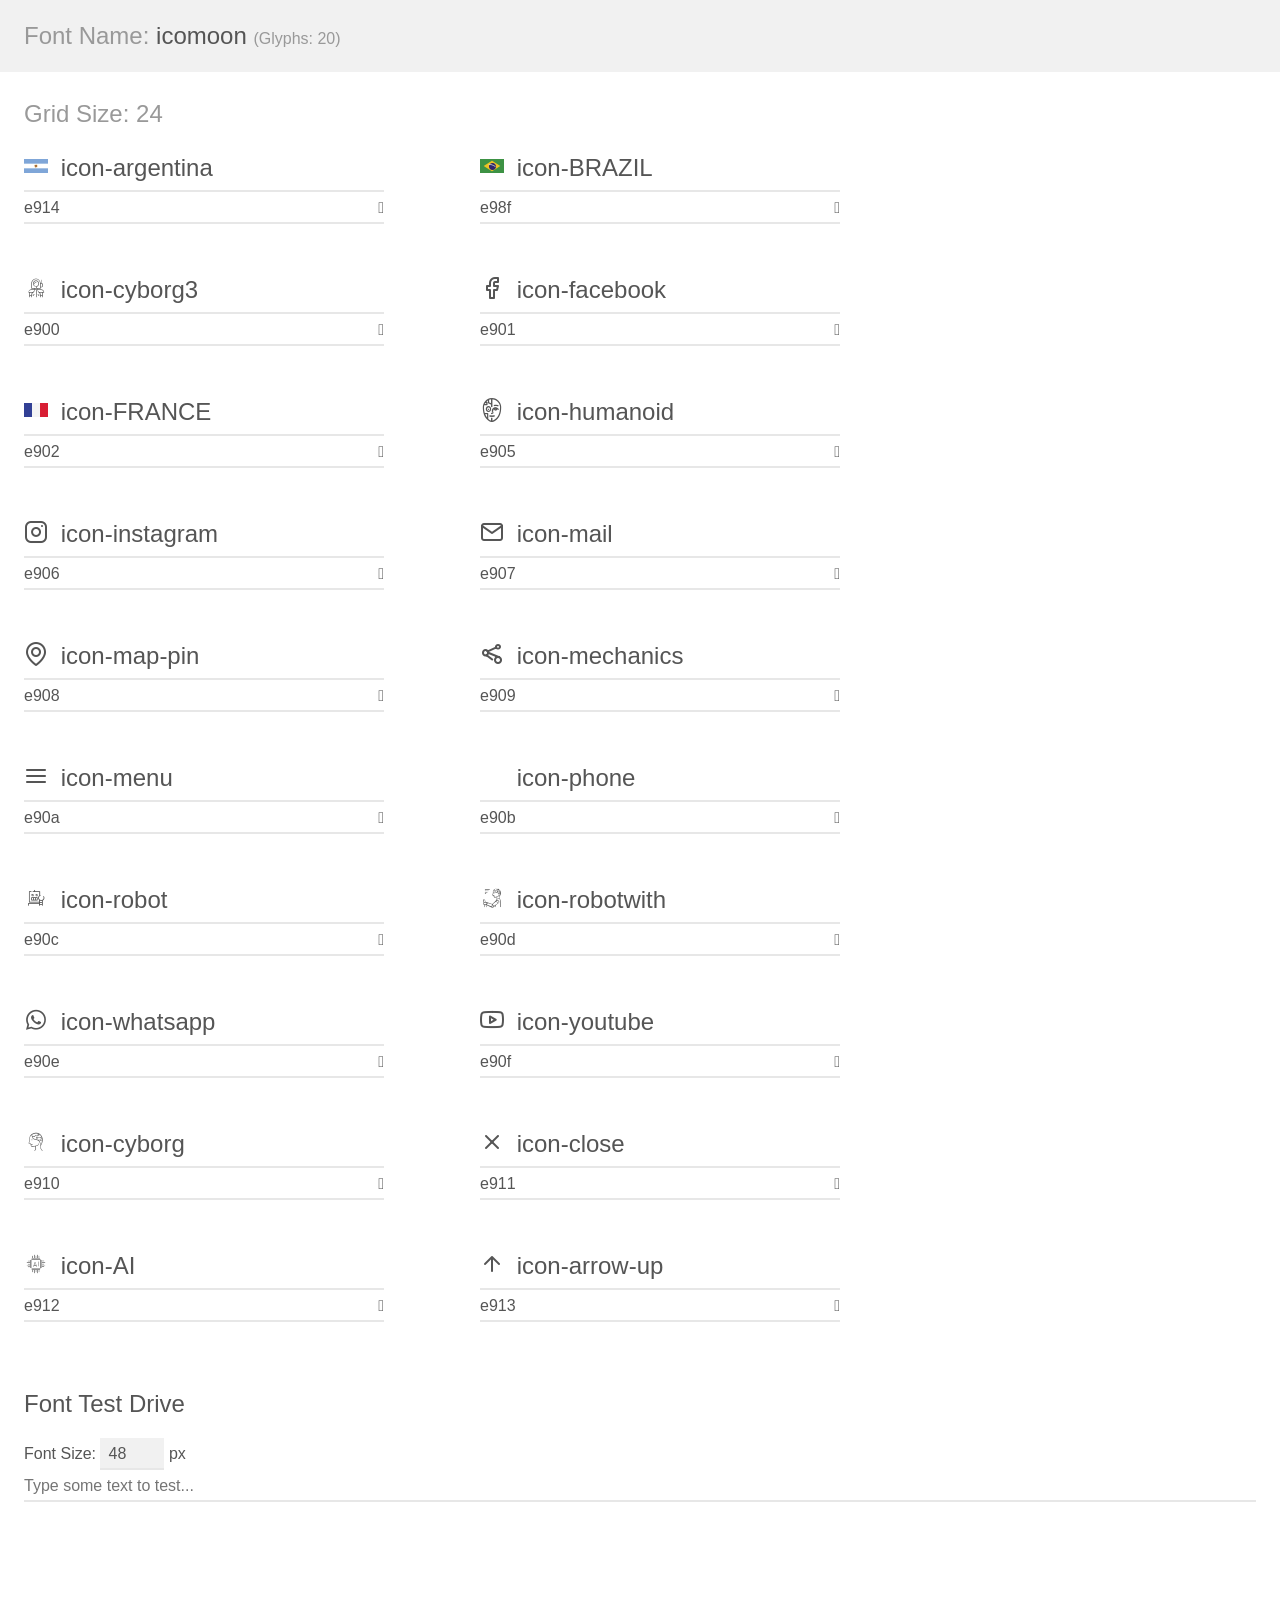
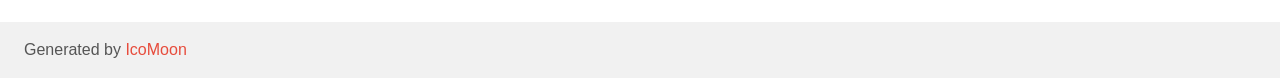
<file: _Assets/Icones/demo.html>
<!doctype html>
<html>
<head>
    <meta charset="utf-8">
    <title>IcoMoon Demo</title>
    <meta name="description" content="An Icon Font Generated By IcoMoon.io">
    <meta name="viewport" content="width=device-width, initial-scale=1">
    <link rel="stylesheet" href="demo-files/demo.css">
    <link rel="stylesheet" href="style.css"></head>
<body>
    <div class="bgc1 clearfix">
        <h1 class="mhmm mvm"><span class="fgc1">Font Name:</span> icomoon <small class="fgc1">(Glyphs:&nbsp;20)</small></h1>
    </div>
    <div class="clearfix mhl ptl">
        <h1 class="mvm mtn fgc1">Grid Size: 24</h1>
        <div class="glyph fs1">
            <div class="clearfix bshadow0 pbs">
                <span class="icon-argentina"><span class="path1"></span><span class="path2"></span><span class="path3"></span><span class="path4"></span><span class="path5"></span><span class="path6"></span><span class="path7"></span><span class="path8"></span><span class="path9"></span><span class="path10"></span><span class="path11"></span><span class="path12"></span><span class="path13"></span><span class="path14"></span><span class="path15"></span><span class="path16"></span><span class="path17"></span><span class="path18"></span><span class="path19"></span><span class="path20"></span><span class="path21"></span><span class="path22"></span><span class="path23"></span><span class="path24"></span><span class="path25"></span><span class="path26"></span><span class="path27"></span><span class="path28"></span><span class="path29"></span><span class="path30"></span><span class="path31"></span><span class="path32"></span><span class="path33"></span><span class="path34"></span><span class="path35"></span><span class="path36"></span><span class="path37"></span><span class="path38"></span><span class="path39"></span><span class="path40"></span><span class="path41"></span><span class="path42"></span><span class="path43"></span><span class="path44"></span><span class="path45"></span><span class="path46"></span><span class="path47"></span><span class="path48"></span><span class="path49"></span><span class="path50"></span><span class="path51"></span><span class="path52"></span><span class="path53"></span><span class="path54"></span><span class="path55"></span><span class="path56"></span><span class="path57"></span><span class="path58"></span><span class="path59"></span><span class="path60"></span><span class="path61"></span><span class="path62"></span><span class="path63"></span><span class="path64"></span><span class="path65"></span><span class="path66"></span><span class="path67"></span><span class="path68"></span><span class="path69"></span><span class="path70"></span><span class="path71"></span><span class="path72"></span><span class="path73"></span><span class="path74"></span><span class="path75"></span><span class="path76"></span><span class="path77"></span><span class="path78"></span><span class="path79"></span><span class="path80"></span><span class="path81"></span><span class="path82"></span><span class="path83"></span><span class="path84"></span><span class="path85"></span><span class="path86"></span><span class="path87"></span><span class="path88"></span><span class="path89"></span><span class="path90"></span><span class="path91"></span><span class="path92"></span><span class="path93"></span><span class="path94"></span><span class="path95"></span><span class="path96"></span><span class="path97"></span><span class="path98"></span><span class="path99"></span><span class="path100"></span><span class="path101"></span><span class="path102"></span><span class="path103"></span><span class="path104"></span><span class="path105"></span><span class="path106"></span><span class="path107"></span><span class="path108"></span><span class="path109"></span><span class="path110"></span><span class="path111"></span><span class="path112"></span><span class="path113"></span><span class="path114"></span><span class="path115"></span><span class="path116"></span><span class="path117"></span><span class="path118"></span><span class="path119"></span><span class="path120"></span><span class="path121"></span><span class="path122"></span><span class="path123"></span></span>
                <span class="mls"> icon-argentina</span>
            </div>
            <fieldset class="fs0 size1of1 clearfix hidden-false">
                <input type="text" readonly value="e914" class="unit size1of2" />
                <input type="text" maxlength="1" readonly value="&#xe914;" class="unitRight size1of2 talign-right" />
            </fieldset>
            <div class="fs0 bshadow0 clearfix hidden-true">
                <span class="unit pvs fgc1">liga: </span>
                <input type="text" readonly value="" class="liga unitRight" />
            </div>
        </div>
        <div class="glyph fs1">
            <div class="clearfix bshadow0 pbs">
                <span class="icon-BRAZIL"><span class="path1"></span><span class="path2"></span><span class="path3"></span><span class="path4"></span><span class="path5"></span><span class="path6"></span><span class="path7"></span><span class="path8"></span><span class="path9"></span><span class="path10"></span><span class="path11"></span><span class="path12"></span><span class="path13"></span><span class="path14"></span><span class="path15"></span><span class="path16"></span><span class="path17"></span><span class="path18"></span><span class="path19"></span><span class="path20"></span><span class="path21"></span><span class="path22"></span><span class="path23"></span><span class="path24"></span><span class="path25"></span><span class="path26"></span><span class="path27"></span><span class="path28"></span><span class="path29"></span><span class="path30"></span><span class="path31"></span><span class="path32"></span><span class="path33"></span><span class="path34"></span><span class="path35"></span><span class="path36"></span><span class="path37"></span><span class="path38"></span><span class="path39"></span><span class="path40"></span><span class="path41"></span><span class="path42"></span><span class="path43"></span><span class="path44"></span><span class="path45"></span><span class="path46"></span><span class="path47"></span><span class="path48"></span><span class="path49"></span><span class="path50"></span><span class="path51"></span><span class="path52"></span><span class="path53"></span><span class="path54"></span><span class="path55"></span><span class="path56"></span><span class="path57"></span><span class="path58"></span><span class="path59"></span><span class="path60"></span><span class="path61"></span><span class="path62"></span><span class="path63"></span><span class="path64"></span><span class="path65"></span><span class="path66"></span><span class="path67"></span><span class="path68"></span><span class="path69"></span><span class="path70"></span><span class="path71"></span><span class="path72"></span><span class="path73"></span><span class="path74"></span><span class="path75"></span><span class="path76"></span><span class="path77"></span><span class="path78"></span><span class="path79"></span><span class="path80"></span><span class="path81"></span><span class="path82"></span><span class="path83"></span><span class="path84"></span><span class="path85"></span><span class="path86"></span><span class="path87"></span><span class="path88"></span><span class="path89"></span><span class="path90"></span><span class="path91"></span><span class="path92"></span><span class="path93"></span><span class="path94"></span><span class="path95"></span><span class="path96"></span><span class="path97"></span><span class="path98"></span><span class="path99"></span><span class="path100"></span><span class="path101"></span><span class="path102"></span><span class="path103"></span><span class="path104"></span><span class="path105"></span><span class="path106"></span><span class="path107"></span><span class="path108"></span><span class="path109"></span><span class="path110"></span><span class="path111"></span><span class="path112"></span><span class="path113"></span><span class="path114"></span><span class="path115"></span><span class="path116"></span><span class="path117"></span></span>
                <span class="mls"> icon-BRAZIL</span>
            </div>
            <fieldset class="fs0 size1of1 clearfix hidden-false">
                <input type="text" readonly value="e98f" class="unit size1of2" />
                <input type="text" maxlength="1" readonly value="&#xe98f;" class="unitRight size1of2 talign-right" />
            </fieldset>
            <div class="fs0 bshadow0 clearfix hidden-true">
                <span class="unit pvs fgc1">liga: </span>
                <input type="text" readonly value="" class="liga unitRight" />
            </div>
        </div>
        <div class="glyph fs1">
            <div class="clearfix bshadow0 pbs">
                <span class="icon-cyborg3"></span>
                <span class="mls"> icon-cyborg3</span>
            </div>
            <fieldset class="fs0 size1of1 clearfix hidden-false">
                <input type="text" readonly value="e900" class="unit size1of2" />
                <input type="text" maxlength="1" readonly value="&#xe900;" class="unitRight size1of2 talign-right" />
            </fieldset>
            <div class="fs0 bshadow0 clearfix hidden-true">
                <span class="unit pvs fgc1">liga: </span>
                <input type="text" readonly value="" class="liga unitRight" />
            </div>
        </div>
        <div class="glyph fs1">
            <div class="clearfix bshadow0 pbs">
                <span class="icon-facebook"></span>
                <span class="mls"> icon-facebook</span>
            </div>
            <fieldset class="fs0 size1of1 clearfix hidden-false">
                <input type="text" readonly value="e901" class="unit size1of2" />
                <input type="text" maxlength="1" readonly value="&#xe901;" class="unitRight size1of2 talign-right" />
            </fieldset>
            <div class="fs0 bshadow0 clearfix hidden-true">
                <span class="unit pvs fgc1">liga: </span>
                <input type="text" readonly value="" class="liga unitRight" />
            </div>
        </div>
        <div class="glyph fs1">
            <div class="clearfix bshadow0 pbs">
                <span class="icon-FRANCE"><span class="path1"></span><span class="path2"></span><span class="path3"></span></span>
                <span class="mls"> icon-FRANCE</span>
            </div>
            <fieldset class="fs0 size1of1 clearfix hidden-false">
                <input type="text" readonly value="e902" class="unit size1of2" />
                <input type="text" maxlength="1" readonly value="&#xe902;" class="unitRight size1of2 talign-right" />
            </fieldset>
            <div class="fs0 bshadow0 clearfix hidden-true">
                <span class="unit pvs fgc1">liga: </span>
                <input type="text" readonly value="" class="liga unitRight" />
            </div>
        </div>
        <div class="glyph fs1">
            <div class="clearfix bshadow0 pbs">
                <span class="icon-humanoid"></span>
                <span class="mls"> icon-humanoid</span>
            </div>
            <fieldset class="fs0 size1of1 clearfix hidden-false">
                <input type="text" readonly value="e905" class="unit size1of2" />
                <input type="text" maxlength="1" readonly value="&#xe905;" class="unitRight size1of2 talign-right" />
            </fieldset>
            <div class="fs0 bshadow0 clearfix hidden-true">
                <span class="unit pvs fgc1">liga: </span>
                <input type="text" readonly value="" class="liga unitRight" />
            </div>
        </div>
        <div class="glyph fs1">
            <div class="clearfix bshadow0 pbs">
                <span class="icon-instagram"></span>
                <span class="mls"> icon-instagram</span>
            </div>
            <fieldset class="fs0 size1of1 clearfix hidden-false">
                <input type="text" readonly value="e906" class="unit size1of2" />
                <input type="text" maxlength="1" readonly value="&#xe906;" class="unitRight size1of2 talign-right" />
            </fieldset>
            <div class="fs0 bshadow0 clearfix hidden-true">
                <span class="unit pvs fgc1">liga: </span>
                <input type="text" readonly value="" class="liga unitRight" />
            </div>
        </div>
        <div class="glyph fs1">
            <div class="clearfix bshadow0 pbs">
                <span class="icon-mail"></span>
                <span class="mls"> icon-mail</span>
            </div>
            <fieldset class="fs0 size1of1 clearfix hidden-false">
                <input type="text" readonly value="e907" class="unit size1of2" />
                <input type="text" maxlength="1" readonly value="&#xe907;" class="unitRight size1of2 talign-right" />
            </fieldset>
            <div class="fs0 bshadow0 clearfix hidden-true">
                <span class="unit pvs fgc1">liga: </span>
                <input type="text" readonly value="" class="liga unitRight" />
            </div>
        </div>
        <div class="glyph fs1">
            <div class="clearfix bshadow0 pbs">
                <span class="icon-map-pin"></span>
                <span class="mls"> icon-map-pin</span>
            </div>
            <fieldset class="fs0 size1of1 clearfix hidden-false">
                <input type="text" readonly value="e908" class="unit size1of2" />
                <input type="text" maxlength="1" readonly value="&#xe908;" class="unitRight size1of2 talign-right" />
            </fieldset>
            <div class="fs0 bshadow0 clearfix hidden-true">
                <span class="unit pvs fgc1">liga: </span>
                <input type="text" readonly value="" class="liga unitRight" />
            </div>
        </div>
        <div class="glyph fs1">
            <div class="clearfix bshadow0 pbs">
                <span class="icon-mechanics"></span>
                <span class="mls"> icon-mechanics</span>
            </div>
            <fieldset class="fs0 size1of1 clearfix hidden-false">
                <input type="text" readonly value="e909" class="unit size1of2" />
                <input type="text" maxlength="1" readonly value="&#xe909;" class="unitRight size1of2 talign-right" />
            </fieldset>
            <div class="fs0 bshadow0 clearfix hidden-true">
                <span class="unit pvs fgc1">liga: </span>
                <input type="text" readonly value="" class="liga unitRight" />
            </div>
        </div>
        <div class="glyph fs1">
            <div class="clearfix bshadow0 pbs">
                <span class="icon-menu"></span>
                <span class="mls"> icon-menu</span>
            </div>
            <fieldset class="fs0 size1of1 clearfix hidden-false">
                <input type="text" readonly value="e90a" class="unit size1of2" />
                <input type="text" maxlength="1" readonly value="&#xe90a;" class="unitRight size1of2 talign-right" />
            </fieldset>
            <div class="fs0 bshadow0 clearfix hidden-true">
                <span class="unit pvs fgc1">liga: </span>
                <input type="text" readonly value="" class="liga unitRight" />
            </div>
        </div>
        <div class="glyph fs1">
            <div class="clearfix bshadow0 pbs">
                <span class="icon-phone"></span>
                <span class="mls"> icon-phone</span>
            </div>
            <fieldset class="fs0 size1of1 clearfix hidden-false">
                <input type="text" readonly value="e90b" class="unit size1of2" />
                <input type="text" maxlength="1" readonly value="&#xe90b;" class="unitRight size1of2 talign-right" />
            </fieldset>
            <div class="fs0 bshadow0 clearfix hidden-true">
                <span class="unit pvs fgc1">liga: </span>
                <input type="text" readonly value="" class="liga unitRight" />
            </div>
        </div>
        <div class="glyph fs1">
            <div class="clearfix bshadow0 pbs">
                <span class="icon-robot"></span>
                <span class="mls"> icon-robot</span>
            </div>
            <fieldset class="fs0 size1of1 clearfix hidden-false">
                <input type="text" readonly value="e90c" class="unit size1of2" />
                <input type="text" maxlength="1" readonly value="&#xe90c;" class="unitRight size1of2 talign-right" />
            </fieldset>
            <div class="fs0 bshadow0 clearfix hidden-true">
                <span class="unit pvs fgc1">liga: </span>
                <input type="text" readonly value="" class="liga unitRight" />
            </div>
        </div>
        <div class="glyph fs1">
            <div class="clearfix bshadow0 pbs">
                <span class="icon-robotwith"></span>
                <span class="mls"> icon-robotwith</span>
            </div>
            <fieldset class="fs0 size1of1 clearfix hidden-false">
                <input type="text" readonly value="e90d" class="unit size1of2" />
                <input type="text" maxlength="1" readonly value="&#xe90d;" class="unitRight size1of2 talign-right" />
            </fieldset>
            <div class="fs0 bshadow0 clearfix hidden-true">
                <span class="unit pvs fgc1">liga: </span>
                <input type="text" readonly value="" class="liga unitRight" />
            </div>
        </div>
        <div class="glyph fs1">
            <div class="clearfix bshadow0 pbs">
                <span class="icon-whatsapp"></span>
                <span class="mls"> icon-whatsapp</span>
            </div>
            <fieldset class="fs0 size1of1 clearfix hidden-false">
                <input type="text" readonly value="e90e" class="unit size1of2" />
                <input type="text" maxlength="1" readonly value="&#xe90e;" class="unitRight size1of2 talign-right" />
            </fieldset>
            <div class="fs0 bshadow0 clearfix hidden-true">
                <span class="unit pvs fgc1">liga: </span>
                <input type="text" readonly value="" class="liga unitRight" />
            </div>
        </div>
        <div class="glyph fs1">
            <div class="clearfix bshadow0 pbs">
                <span class="icon-youtube"></span>
                <span class="mls"> icon-youtube</span>
            </div>
            <fieldset class="fs0 size1of1 clearfix hidden-false">
                <input type="text" readonly value="e90f" class="unit size1of2" />
                <input type="text" maxlength="1" readonly value="&#xe90f;" class="unitRight size1of2 talign-right" />
            </fieldset>
            <div class="fs0 bshadow0 clearfix hidden-true">
                <span class="unit pvs fgc1">liga: </span>
                <input type="text" readonly value="" class="liga unitRight" />
            </div>
        </div>
        <div class="glyph fs1">
            <div class="clearfix bshadow0 pbs">
                <span class="icon-cyborg"></span>
                <span class="mls"> icon-cyborg</span>
            </div>
            <fieldset class="fs0 size1of1 clearfix hidden-false">
                <input type="text" readonly value="e910" class="unit size1of2" />
                <input type="text" maxlength="1" readonly value="&#xe910;" class="unitRight size1of2 talign-right" />
            </fieldset>
            <div class="fs0 bshadow0 clearfix hidden-true">
                <span class="unit pvs fgc1">liga: </span>
                <input type="text" readonly value="" class="liga unitRight" />
            </div>
        </div>
        <div class="glyph fs1">
            <div class="clearfix bshadow0 pbs">
                <span class="icon-close"></span>
                <span class="mls"> icon-close</span>
            </div>
            <fieldset class="fs0 size1of1 clearfix hidden-false">
                <input type="text" readonly value="e911" class="unit size1of2" />
                <input type="text" maxlength="1" readonly value="&#xe911;" class="unitRight size1of2 talign-right" />
            </fieldset>
            <div class="fs0 bshadow0 clearfix hidden-true">
                <span class="unit pvs fgc1">liga: </span>
                <input type="text" readonly value="" class="liga unitRight" />
            </div>
        </div>
        <div class="glyph fs1">
            <div class="clearfix bshadow0 pbs">
                <span class="icon-AI"></span>
                <span class="mls"> icon-AI</span>
            </div>
            <fieldset class="fs0 size1of1 clearfix hidden-false">
                <input type="text" readonly value="e912" class="unit size1of2" />
                <input type="text" maxlength="1" readonly value="&#xe912;" class="unitRight size1of2 talign-right" />
            </fieldset>
            <div class="fs0 bshadow0 clearfix hidden-true">
                <span class="unit pvs fgc1">liga: </span>
                <input type="text" readonly value="" class="liga unitRight" />
            </div>
        </div>
        <div class="glyph fs1">
            <div class="clearfix bshadow0 pbs">
                <span class="icon-arrow-up"></span>
                <span class="mls"> icon-arrow-up</span>
            </div>
            <fieldset class="fs0 size1of1 clearfix hidden-false">
                <input type="text" readonly value="e913" class="unit size1of2" />
                <input type="text" maxlength="1" readonly value="&#xe913;" class="unitRight size1of2 talign-right" />
            </fieldset>
            <div class="fs0 bshadow0 clearfix hidden-true">
                <span class="unit pvs fgc1">liga: </span>
                <input type="text" readonly value="" class="liga unitRight" />
            </div>
        </div>
    </div>

    <!--[if gt IE 8]><!-->
    <div class="mhl clearfix mbl">
        <h1>Font Test Drive</h1>
        <label>
            Font Size: <input id="fontSize" type="number" class="textbox0 mbm"
            min="8" value="48" />
            px
        </label>
        <input id="testText" type="text" class="phl size1of1 mvl"
        placeholder="Type some text to test..." value=""/>
        <div id="testDrive" class="icon-" style="font-family: icomoon">&nbsp;
        </div>
    </div>
    <!--<![endif]-->
    <div class="bgc1 clearfix">
        <p class="mhl">Generated by <a href="https://icomoon.io/app">IcoMoon</a></p>
    </div>

    <script src="demo-files/demo.js"></script>
</body>
</html>
</file>
<file: _Assets/Icones/demo-files/demo.css>
body {
  padding: 0;
  margin: 0;
  font-family: sans-serif;
  font-size: 1em;
  line-height: 1.5;
  color: #555;
  background: #fff;
}
h1 {
  font-size: 1.5em;
  font-weight: normal;
}
small {
  font-size: .66666667em;
}
a {
  color: #e74c3c;
  text-decoration: none;
}
a:hover, a:focus {
  box-shadow: 0 1px #e74c3c;
}
.bshadow0, input {
  box-shadow: inset 0 -2px #e7e7e7;
}
input:hover {
  box-shadow: inset 0 -2px #ccc;
}
input, fieldset {
  font-family: sans-serif;
  font-size: 1em;
  margin: 0;
  padding: 0;
  border: 0;
}
input {
  color: inherit;
  line-height: 1.5;
  height: 1.5em;
  padding: .25em 0;
}
input:focus {
  outline: none;
  box-shadow: inset 0 -2px #449fdb;
}
.glyph {
  font-size: 16px;
  width: 15em;
  padding-bottom: 1em;
  margin-right: 4em;
  margin-bottom: 1em;
  float: left;
  overflow: hidden;
}
.liga {
  width: 80%;
  width: calc(100% - 2.5em);
}
.talign-right {
  text-align: right;
}
.talign-center {
  text-align: center;
}
.bgc1 {
  background: #f1f1f1;
}
.fgc1 {
  color: #999;
}
.fgc0 {
  color: #000;
}
p {
  margin-top: 1em;
  margin-bottom: 1em;
}
.mvm {
  margin-top: .75em;
  margin-bottom: .75em;
}
.mtn {
  margin-top: 0;
}
.mtl, .mal {
  margin-top: 1.5em;
}
.mbl, .mal {
  margin-bottom: 1.5em;
}
.mal, .mhl {
  margin-left: 1.5em;
  margin-right: 1.5em;
}
.mhmm {
  margin-left: 1em;
  margin-right: 1em;
}
.mls {
  margin-left: .25em;
}
.ptl {
  padding-top: 1.5em;
}
.pbs, .pvs {
  padding-bottom: .25em;
}
.pvs, .pts {
  padding-top: .25em;
}
.unit {
  float: left;
}
.unitRight {
  float: right;
}
.size1of2 {
  width: 50%;
}
.size1of1 {
  width: 100%;
}
.clearfix:before, .clearfix:after {
  content: " ";
  display: table;
}
.clearfix:after {
  clear: both;
}
.hidden-true {
  display: none;
}
.textbox0 {
  width: 3em;
  background: #f1f1f1;
  padding: .25em .5em;
  line-height: 1.5;
  height: 1.5em;
}
#testDrive {
  display: block;
  padding-top: 24px;
  line-height: 1.5;
}
.fs0 {
  font-size: 16px;
}
.fs1 {
  font-size: 24px;
}
</file>
<file: _Assets/Icones/style.css>
@font-face {
  font-family: 'icomoon';
  src:  url('fonts/icomoon.eot?jplgzp');
  src:  url('fonts/icomoon.eot?jplgzp#iefix') format('embedded-opentype'),
    url('fonts/icomoon.ttf?jplgzp') format('truetype'),
    url('fonts/icomoon.woff?jplgzp') format('woff'),
    url('fonts/icomoon.svg?jplgzp#icomoon') format('svg');
  font-weight: normal;
  font-style: normal;
  font-display: block;
}

[class^="icon-"], [class*=" icon-"] {
  /* use !important to prevent issues with browser extensions that change fonts */
  font-family: 'icomoon' !important;
  speak: never;
  font-style: normal;
  font-weight: normal;
  font-variant: normal;
  text-transform: none;
  line-height: 1;

  /* Better Font Rendering =========== */
  -webkit-font-smoothing: antialiased;
  -moz-osx-font-smoothing: grayscale;
}

.icon-argentina .path1:before {
  content: "\e914";
  color: rgb(255, 255, 255);
}
.icon-argentina .path2:before {
  content: "\e915";
  margin-left: -1em;
  color: rgb(127, 166, 216);
}
.icon-argentina .path3:before {
  content: "\e916";
  margin-left: -1em;
  color: rgb(127, 166, 216);
}
.icon-argentina .path4:before {
  content: "\e917";
  margin-left: -1em;
  color: rgb(241, 189, 81);
}
.icon-argentina .path5:before {
  content: "\e918";
  margin-left: -1em;
  color: rgb(123, 55, 29);
}
.icon-argentina .path6:before {
  content: "\e919";
  margin-left: -1em;
  color: rgb(123, 55, 29);
}
.icon-argentina .path7:before {
  content: "\e91a";
  margin-left: -1em;
  color: rgb(241, 189, 81);
}
.icon-argentina .path8:before {
  content: "\e91b";
  margin-left: -1em;
  color: rgb(123, 55, 29);
}
.icon-argentina .path9:before {
  content: "\e91c";
  margin-left: -1em;
  color: rgb(123, 55, 29);
}
.icon-argentina .path10:before {
  content: "\e91d";
  margin-left: -1em;
  color: rgb(241, 189, 81);
}
.icon-argentina .path11:before {
  content: "\e91e";
  margin-left: -1em;
  color: rgb(123, 55, 29);
}
.icon-argentina .path12:before {
  content: "\e91f";
  margin-left: -1em;
  color: rgb(123, 55, 29);
}
.icon-argentina .path13:before {
  content: "\e920";
  margin-left: -1em;
  color: rgb(241, 189, 81);
}
.icon-argentina .path14:before {
  content: "\e921";
  margin-left: -1em;
  color: rgb(123, 55, 29);
}
.icon-argentina .path15:before {
  content: "\e922";
  margin-left: -1em;
  color: rgb(123, 55, 29);
}
.icon-argentina .path16:before {
  content: "\e923";
  margin-left: -1em;
  color: rgb(241, 189, 81);
}
.icon-argentina .path17:before {
  content: "\e924";
  margin-left: -1em;
  color: rgb(123, 55, 29);
}
.icon-argentina .path18:before {
  content: "\e925";
  margin-left: -1em;
  color: rgb(123, 55, 29);
}
.icon-argentina .path19:before {
  content: "\e926";
  margin-left: -1em;
  color: rgb(241, 189, 81);
}
.icon-argentina .path20:before {
  content: "\e927";
  margin-left: -1em;
  color: rgb(123, 55, 29);
}
.icon-argentina .path21:before {
  content: "\e928";
  margin-left: -1em;
  color: rgb(123, 55, 29);
}
.icon-argentina .path22:before {
  content: "\e929";
  margin-left: -1em;
  color: rgb(241, 189, 81);
}
.icon-argentina .path23:before {
  content: "\e92a";
  margin-left: -1em;
  color: rgb(123, 55, 29);
}
.icon-argentina .path24:before {
  content: "\e92b";
  margin-left: -1em;
  color: rgb(123, 55, 29);
}
.icon-argentina .path25:before {
  content: "\e92c";
  margin-left: -1em;
  color: rgb(241, 189, 81);
}
.icon-argentina .path26:before {
  content: "\e92d";
  margin-left: -1em;
  color: rgb(123, 55, 29);
}
.icon-argentina .path27:before {
  content: "\e92e";
  margin-left: -1em;
  color: rgb(123, 55, 29);
}
.icon-argentina .path28:before {
  content: "\e92f";
  margin-left: -1em;
  color: rgb(241, 189, 81);
}
.icon-argentina .path29:before {
  content: "\e930";
  margin-left: -1em;
  color: rgb(123, 55, 29);
}
.icon-argentina .path30:before {
  content: "\e931";
  margin-left: -1em;
  color: rgb(123, 55, 29);
}
.icon-argentina .path31:before {
  content: "\e932";
  margin-left: -1em;
  color: rgb(241, 189, 81);
}
.icon-argentina .path32:before {
  content: "\e933";
  margin-left: -1em;
  color: rgb(123, 55, 29);
}
.icon-argentina .path33:before {
  content: "\e934";
  margin-left: -1em;
  color: rgb(123, 55, 29);
}
.icon-argentina .path34:before {
  content: "\e935";
  margin-left: -1em;
  color: rgb(241, 189, 81);
}
.icon-argentina .path35:before {
  content: "\e936";
  margin-left: -1em;
  color: rgb(123, 55, 29);
}
.icon-argentina .path36:before {
  content: "\e937";
  margin-left: -1em;
  color: rgb(123, 55, 29);
}
.icon-argentina .path37:before {
  content: "\e938";
  margin-left: -1em;
  color: rgb(241, 189, 81);
}
.icon-argentina .path38:before {
  content: "\e939";
  margin-left: -1em;
  color: rgb(123, 55, 29);
}
.icon-argentina .path39:before {
  content: "\e93a";
  margin-left: -1em;
  color: rgb(123, 55, 29);
}
.icon-argentina .path40:before {
  content: "\e93b";
  margin-left: -1em;
  color: rgb(241, 189, 81);
}
.icon-argentina .path41:before {
  content: "\e93c";
  margin-left: -1em;
  color: rgb(123, 55, 29);
}
.icon-argentina .path42:before {
  content: "\e93d";
  margin-left: -1em;
  color: rgb(123, 55, 29);
}
.icon-argentina .path43:before {
  content: "\e93e";
  margin-left: -1em;
  color: rgb(241, 189, 81);
}
.icon-argentina .path44:before {
  content: "\e93f";
  margin-left: -1em;
  color: rgb(123, 55, 29);
}
.icon-argentina .path45:before {
  content: "\e940";
  margin-left: -1em;
  color: rgb(123, 55, 29);
}
.icon-argentina .path46:before {
  content: "\e941";
  margin-left: -1em;
  color: rgb(241, 189, 81);
}
.icon-argentina .path47:before {
  content: "\e942";
  margin-left: -1em;
  color: rgb(123, 55, 29);
}
.icon-argentina .path48:before {
  content: "\e943";
  margin-left: -1em;
  color: rgb(123, 55, 29);
}
.icon-argentina .path49:before {
  content: "\e944";
  margin-left: -1em;
  color: rgb(241, 189, 81);
}
.icon-argentina .path50:before {
  content: "\e945";
  margin-left: -1em;
  color: rgb(123, 55, 29);
}
.icon-argentina .path51:before {
  content: "\e946";
  margin-left: -1em;
  color: rgb(123, 55, 29);
}
.icon-argentina .path52:before {
  content: "\e947";
  margin-left: -1em;
  color: rgb(241, 189, 81);
}
.icon-argentina .path53:before {
  content: "\e948";
  margin-left: -1em;
  color: rgb(123, 55, 29);
}
.icon-argentina .path54:before {
  content: "\e949";
  margin-left: -1em;
  color: rgb(123, 55, 29);
}
.icon-argentina .path55:before {
  content: "\e94a";
  margin-left: -1em;
  color: rgb(241, 189, 81);
}
.icon-argentina .path56:before {
  content: "\e94b";
  margin-left: -1em;
  color: rgb(123, 55, 29);
}
.icon-argentina .path57:before {
  content: "\e94c";
  margin-left: -1em;
  color: rgb(123, 55, 29);
}
.icon-argentina .path58:before {
  content: "\e94d";
  margin-left: -1em;
  color: rgb(241, 189, 81);
}
.icon-argentina .path59:before {
  content: "\e94e";
  margin-left: -1em;
  color: rgb(123, 55, 29);
}
.icon-argentina .path60:before {
  content: "\e94f";
  margin-left: -1em;
  color: rgb(123, 55, 29);
}
.icon-argentina .path61:before {
  content: "\e950";
  margin-left: -1em;
  color: rgb(241, 189, 81);
}
.icon-argentina .path62:before {
  content: "\e951";
  margin-left: -1em;
  color: rgb(123, 55, 29);
}
.icon-argentina .path63:before {
  content: "\e952";
  margin-left: -1em;
  color: rgb(123, 55, 29);
}
.icon-argentina .path64:before {
  content: "\e953";
  margin-left: -1em;
  color: rgb(241, 189, 81);
}
.icon-argentina .path65:before {
  content: "\e954";
  margin-left: -1em;
  color: rgb(123, 55, 29);
}
.icon-argentina .path66:before {
  content: "\e955";
  margin-left: -1em;
  color: rgb(123, 55, 29);
}
.icon-argentina .path67:before {
  content: "\e956";
  margin-left: -1em;
  color: rgb(241, 189, 81);
}
.icon-argentina .path68:before {
  content: "\e957";
  margin-left: -1em;
  color: rgb(123, 55, 29);
}
.icon-argentina .path69:before {
  content: "\e958";
  margin-left: -1em;
  color: rgb(123, 55, 29);
}
.icon-argentina .path70:before {
  content: "\e959";
  margin-left: -1em;
  color: rgb(241, 189, 81);
}
.icon-argentina .path71:before {
  content: "\e95a";
  margin-left: -1em;
  color: rgb(123, 55, 29);
}
.icon-argentina .path72:before {
  content: "\e95b";
  margin-left: -1em;
  color: rgb(123, 55, 29);
}
.icon-argentina .path73:before {
  content: "\e95c";
  margin-left: -1em;
  color: rgb(241, 189, 81);
}
.icon-argentina .path74:before {
  content: "\e95d";
  margin-left: -1em;
  color: rgb(123, 55, 29);
}
.icon-argentina .path75:before {
  content: "\e95e";
  margin-left: -1em;
  color: rgb(123, 55, 29);
}
.icon-argentina .path76:before {
  content: "\e95f";
  margin-left: -1em;
  color: rgb(241, 189, 81);
}
.icon-argentina .path77:before {
  content: "\e960";
  margin-left: -1em;
  color: rgb(123, 55, 29);
}
.icon-argentina .path78:before {
  content: "\e961";
  margin-left: -1em;
  color: rgb(123, 55, 29);
}
.icon-argentina .path79:before {
  content: "\e962";
  margin-left: -1em;
  color: rgb(241, 189, 81);
}
.icon-argentina .path80:before {
  content: "\e963";
  margin-left: -1em;
  color: rgb(123, 55, 29);
}
.icon-argentina .path81:before {
  content: "\e964";
  margin-left: -1em;
  color: rgb(123, 55, 29);
}
.icon-argentina .path82:before {
  content: "\e965";
  margin-left: -1em;
  color: rgb(241, 189, 81);
}
.icon-argentina .path83:before {
  content: "\e966";
  margin-left: -1em;
  color: rgb(123, 55, 29);
}
.icon-argentina .path84:before {
  content: "\e967";
  margin-left: -1em;
  color: rgb(123, 55, 29);
}
.icon-argentina .path85:before {
  content: "\e968";
  margin-left: -1em;
  color: rgb(241, 189, 81);
}
.icon-argentina .path86:before {
  content: "\e969";
  margin-left: -1em;
  color: rgb(123, 55, 29);
}
.icon-argentina .path87:before {
  content: "\e96a";
  margin-left: -1em;
  color: rgb(123, 55, 29);
}
.icon-argentina .path88:before {
  content: "\e96b";
  margin-left: -1em;
  color: rgb(241, 189, 81);
}
.icon-argentina .path89:before {
  content: "\e96c";
  margin-left: -1em;
  color: rgb(123, 55, 29);
}
.icon-argentina .path90:before {
  content: "\e96d";
  margin-left: -1em;
  color: rgb(123, 55, 29);
}
.icon-argentina .path91:before {
  content: "\e96e";
  margin-left: -1em;
  color: rgb(241, 189, 81);
}
.icon-argentina .path92:before {
  content: "\e96f";
  margin-left: -1em;
  color: rgb(123, 55, 29);
}
.icon-argentina .path93:before {
  content: "\e970";
  margin-left: -1em;
  color: rgb(123, 55, 29);
}
.icon-argentina .path94:before {
  content: "\e971";
  margin-left: -1em;
  color: rgb(241, 189, 81);
}
.icon-argentina .path95:before {
  content: "\e972";
  margin-left: -1em;
  color: rgb(123, 55, 29);
}
.icon-argentina .path96:before {
  content: "\e973";
  margin-left: -1em;
  color: rgb(123, 55, 29);
}
.icon-argentina .path97:before {
  content: "\e974";
  margin-left: -1em;
  color: rgb(241, 189, 81);
}
.icon-argentina .path98:before {
  content: "\e975";
  margin-left: -1em;
  color: rgb(123, 55, 29);
}
.icon-argentina .path99:before {
  content: "\e976";
  margin-left: -1em;
  color: rgb(123, 55, 29);
}
.icon-argentina .path100:before {
  content: "\e977";
  margin-left: -1em;
  color: rgb(241, 189, 81);
}
.icon-argentina .path101:before {
  content: "\e978";
  margin-left: -1em;
  color: rgb(123, 55, 29);
}
.icon-argentina .path102:before {
  content: "\e979";
  margin-left: -1em;
  color: rgb(123, 55, 29);
}
.icon-argentina .path103:before {
  content: "\e97a";
  margin-left: -1em;
  color: rgb(123, 55, 29);
}
.icon-argentina .path104:before {
  content: "\e97b";
  margin-left: -1em;
  color: rgb(123, 55, 29);
}
.icon-argentina .path105:before {
  content: "\e97c";
  margin-left: -1em;
  color: rgb(123, 55, 29);
}
.icon-argentina .path106:before {
  content: "\e97d";
  margin-left: -1em;
  color: rgb(123, 55, 29);
}
.icon-argentina .path107:before {
  content: "\e97e";
  margin-left: -1em;
  color: rgb(123, 55, 29);
}
.icon-argentina .path108:before {
  content: "\e97f";
  margin-left: -1em;
  color: rgb(123, 55, 29);
}
.icon-argentina .path109:before {
  content: "\e980";
  margin-left: -1em;
  color: rgb(123, 55, 29);
}
.icon-argentina .path110:before {
  content: "\e981";
  margin-left: -1em;
  color: rgb(123, 55, 29);
}
.icon-argentina .path111:before {
  content: "\e982";
  margin-left: -1em;
  color: rgb(123, 55, 29);
}
.icon-argentina .path112:before {
  content: "\e983";
  margin-left: -1em;
  color: rgb(123, 55, 29);
}
.icon-argentina .path113:before {
  content: "\e984";
  margin-left: -1em;
  color: rgb(123, 55, 29);
}
.icon-argentina .path114:before {
  content: "\e985";
  margin-left: -1em;
  color: rgb(123, 55, 29);
}
.icon-argentina .path115:before {
  content: "\e986";
  margin-left: -1em;
  color: rgb(123, 55, 29);
}
.icon-argentina .path116:before {
  content: "\e987";
  margin-left: -1em;
  color: rgb(123, 55, 29);
}
.icon-argentina .path117:before {
  content: "\e988";
  margin-left: -1em;
  color: rgb(123, 55, 29);
}
.icon-argentina .path118:before {
  content: "\e989";
  margin-left: -1em;
  color: rgb(123, 55, 29);
}
.icon-argentina .path119:before {
  content: "\e98a";
  margin-left: -1em;
  color: rgb(123, 55, 29);
}
.icon-argentina .path120:before {
  content: "\e98b";
  margin-left: -1em;
  color: rgb(123, 55, 29);
}
.icon-argentina .path121:before {
  content: "\e98c";
  margin-left: -1em;
  color: rgb(123, 55, 29);
}
.icon-argentina .path122:before {
  content: "\e98d";
  margin-left: -1em;
  color: rgb(123, 55, 29);
}
.icon-argentina .path123:before {
  content: "\e98e";
  margin-left: -1em;
  color: rgb(123, 55, 29);
}
.icon-BRAZIL .path1:before {
  content: "\e98f";
  color: rgb(61, 146, 68);
}
.icon-BRAZIL .path2:before {
  content: "\e990";
  margin-left: -1em;
  color: rgb(237, 194, 35);
}
.icon-BRAZIL .path3:before {
  content: "\e991";
  margin-left: -1em;
  color: rgb(49, 39, 108);
}
.icon-BRAZIL .path4:before {
  content: "\e992";
  margin-left: -1em;
  color: rgb(255, 255, 255);
}
.icon-BRAZIL .path5:before {
  content: "\e993";
  margin-left: -1em;
  color: rgb(61, 146, 68);
}
.icon-BRAZIL .path6:before {
  content: "\e994";
  margin-left: -1em;
  color: rgb(61, 146, 68);
}
.icon-BRAZIL .path7:before {
  content: "\e995";
  margin-left: -1em;
  color: rgb(61, 146, 68);
}
.icon-BRAZIL .path8:before {
  content: "\e996";
  margin-left: -1em;
  color: rgb(61, 146, 68);
}
.icon-BRAZIL .path9:before {
  content: "\e997";
  margin-left: -1em;
  color: rgb(61, 146, 68);
}
.icon-BRAZIL .path10:before {
  content: "\e998";
  margin-left: -1em;
  color: rgb(61, 146, 68);
}
.icon-BRAZIL .path11:before {
  content: "\e999";
  margin-left: -1em;
  color: rgb(61, 146, 68);
}
.icon-BRAZIL .path12:before {
  content: "\e99a";
  margin-left: -1em;
  color: rgb(61, 146, 68);
}
.icon-BRAZIL .path13:before {
  content: "\e99b";
  margin-left: -1em;
  color: rgb(61, 146, 68);
}
.icon-BRAZIL .path14:before {
  content: "\e99c";
  margin-left: -1em;
  color: rgb(61, 146, 68);
}
.icon-BRAZIL .path15:before {
  content: "\e99d";
  margin-left: -1em;
  color: rgb(61, 146, 68);
}
.icon-BRAZIL .path16:before {
  content: "\e99e";
  margin-left: -1em;
  color: rgb(61, 146, 68);
}
.icon-BRAZIL .path17:before {
  content: "\e99f";
  margin-left: -1em;
  color: rgb(61, 146, 68);
}
.icon-BRAZIL .path18:before {
  content: "\e9a0";
  margin-left: -1em;
  color: rgb(61, 146, 68);
}
.icon-BRAZIL .path19:before {
  content: "\e9a1";
  margin-left: -1em;
  color: rgb(61, 146, 68);
}
.icon-BRAZIL .path20:before {
  content: "\e9a2";
  margin-left: -1em;
  color: rgb(61, 146, 68);
}
.icon-BRAZIL .path21:before {
  content: "\e9a3";
  margin-left: -1em;
  color: rgb(61, 146, 68);
}
.icon-BRAZIL .path22:before {
  content: "\e9a4";
  margin-left: -1em;
  color: rgb(61, 146, 68);
}
.icon-BRAZIL .path23:before {
  content: "\e9a5";
  margin-left: -1em;
  color: rgb(61, 146, 68);
}
.icon-BRAZIL .path24:before {
  content: "\e9a6";
  margin-left: -1em;
  color: rgb(61, 146, 68);
}
.icon-BRAZIL .path25:before {
  content: "\e9a7";
  margin-left: -1em;
  color: rgb(255, 255, 255);
}
.icon-BRAZIL .path26:before {
  content: "\e9a8";
  margin-left: -1em;
  color: rgb(255, 255, 255);
}
.icon-BRAZIL .path27:before {
  content: "\e9a9";
  margin-left: -1em;
  color: rgb(255, 255, 255);
}
.icon-BRAZIL .path28:before {
  content: "\e9aa";
  margin-left: -1em;
  color: rgb(255, 255, 255);
}
.icon-BRAZIL .path29:before {
  content: "\e9ab";
  margin-left: -1em;
  color: rgb(255, 255, 255);
}
.icon-BRAZIL .path30:before {
  content: "\e9ac";
  margin-left: -1em;
  color: rgb(255, 255, 255);
}
.icon-BRAZIL .path31:before {
  content: "\e9ad";
  margin-left: -1em;
  color: rgb(255, 255, 255);
}
.icon-BRAZIL .path32:before {
  content: "\e9ae";
  margin-left: -1em;
  color: rgb(255, 255, 255);
}
.icon-BRAZIL .path33:before {
  content: "\e9af";
  margin-left: -1em;
  color: rgb(255, 255, 255);
}
.icon-BRAZIL .path34:before {
  content: "\e9b0";
  margin-left: -1em;
  color: rgb(255, 255, 255);
}
.icon-BRAZIL .path35:before {
  content: "\e9b1";
  margin-left: -1em;
  color: rgb(255, 255, 255);
}
.icon-BRAZIL .path36:before {
  content: "\e9b2";
  margin-left: -1em;
  color: rgb(255, 255, 255);
}
.icon-BRAZIL .path37:before {
  content: "\e9b3";
  margin-left: -1em;
  color: rgb(255, 255, 255);
}
.icon-BRAZIL .path38:before {
  content: "\e9b4";
  margin-left: -1em;
  color: rgb(255, 255, 255);
}
.icon-BRAZIL .path39:before {
  content: "\e9b5";
  margin-left: -1em;
  color: rgb(255, 255, 255);
}
.icon-BRAZIL .path40:before {
  content: "\e9b6";
  margin-left: -1em;
  color: rgb(255, 255, 255);
}
.icon-BRAZIL .path41:before {
  content: "\e9b7";
  margin-left: -1em;
  color: rgb(255, 255, 255);
}
.icon-BRAZIL .path42:before {
  content: "\e9b8";
  margin-left: -1em;
  color: rgb(255, 255, 255);
}
.icon-BRAZIL .path43:before {
  content: "\e9b9";
  margin-left: -1em;
  color: rgb(255, 255, 255);
}
.icon-BRAZIL .path44:before {
  content: "\e9ba";
  margin-left: -1em;
  color: rgb(255, 255, 255);
}
.icon-BRAZIL .path45:before {
  content: "\e9bb";
  margin-left: -1em;
  color: rgb(255, 255, 255);
}
.icon-BRAZIL .path46:before {
  content: "\e9bc";
  margin-left: -1em;
  color: rgb(255, 255, 255);
}
.icon-BRAZIL .path47:before {
  content: "\e9bd";
  margin-left: -1em;
  color: rgb(255, 255, 255);
}
.icon-BRAZIL .path48:before {
  content: "\e9be";
  margin-left: -1em;
  color: rgb(255, 255, 255);
}
.icon-BRAZIL .path49:before {
  content: "\e9bf";
  margin-left: -1em;
  color: rgb(255, 255, 255);
}
.icon-BRAZIL .path50:before {
  content: "\e9c0";
  margin-left: -1em;
  color: rgb(255, 255, 255);
}
.icon-BRAZIL .path51:before {
  content: "\e9c1";
  margin-left: -1em;
  color: rgb(255, 255, 255);
}
.icon-BRAZIL .path52:before {
  content: "\e9c2";
  margin-left: -1em;
  color: rgb(255, 255, 255);
}
.icon-BRAZIL .path53:before {
  content: "\e9c3";
  margin-left: -1em;
  color: rgb(255, 255, 255);
}
.icon-BRAZIL .path54:before {
  content: "\e9c4";
  margin-left: -1em;
  color: rgb(255, 255, 255);
}
.icon-BRAZIL .path55:before {
  content: "\e9c5";
  margin-left: -1em;
  color: rgb(255, 255, 255);
}
.icon-BRAZIL .path56:before {
  content: "\e9c6";
  margin-left: -1em;
  color: rgb(255, 255, 255);
}
.icon-BRAZIL .path57:before {
  content: "\e9c7";
  margin-left: -1em;
  color: rgb(255, 255, 255);
}
.icon-BRAZIL .path58:before {
  content: "\e9c8";
  margin-left: -1em;
  color: rgb(255, 255, 255);
}
.icon-BRAZIL .path59:before {
  content: "\e9c9";
  margin-left: -1em;
  color: rgb(255, 255, 255);
}
.icon-BRAZIL .path60:before {
  content: "\e9ca";
  margin-left: -1em;
  color: rgb(255, 255, 255);
}
.icon-BRAZIL .path61:before {
  content: "\e9cb";
  margin-left: -1em;
  color: rgb(255, 255, 255);
}
.icon-BRAZIL .path62:before {
  content: "\e9cc";
  margin-left: -1em;
  color: rgb(255, 255, 255);
}
.icon-BRAZIL .path63:before {
  content: "\e9cd";
  margin-left: -1em;
  color: rgb(255, 255, 255);
}
.icon-BRAZIL .path64:before {
  content: "\e9ce";
  margin-left: -1em;
  color: rgb(255, 255, 255);
}
.icon-BRAZIL .path65:before {
  content: "\e9cf";
  margin-left: -1em;
  color: rgb(255, 255, 255);
}
.icon-BRAZIL .path66:before {
  content: "\e9d0";
  margin-left: -1em;
  color: rgb(255, 255, 255);
}
.icon-BRAZIL .path67:before {
  content: "\e9d1";
  margin-left: -1em;
  color: rgb(255, 255, 255);
}
.icon-BRAZIL .path68:before {
  content: "\e9d2";
  margin-left: -1em;
  color: rgb(255, 255, 255);
}
.icon-BRAZIL .path69:before {
  content: "\e9d3";
  margin-left: -1em;
  color: rgb(255, 255, 255);
}
.icon-BRAZIL .path70:before {
  content: "\e9d4";
  margin-left: -1em;
  color: rgb(255, 255, 255);
}
.icon-BRAZIL .path71:before {
  content: "\e9d5";
  margin-left: -1em;
  color: rgb(255, 255, 255);
}
.icon-BRAZIL .path72:before {
  content: "\e9d6";
  margin-left: -1em;
  color: rgb(255, 255, 255);
}
.icon-BRAZIL .path73:before {
  content: "\e9d7";
  margin-left: -1em;
  color: rgb(255, 255, 255);
}
.icon-BRAZIL .path74:before {
  content: "\e9d8";
  margin-left: -1em;
  color: rgb(255, 255, 255);
}
.icon-BRAZIL .path75:before {
  content: "\e9d9";
  margin-left: -1em;
  color: rgb(255, 255, 255);
}
.icon-BRAZIL .path76:before {
  content: "\e9da";
  margin-left: -1em;
  color: rgb(255, 255, 255);
}
.icon-BRAZIL .path77:before {
  content: "\e9db";
  margin-left: -1em;
  color: rgb(255, 255, 255);
}
.icon-BRAZIL .path78:before {
  content: "\e9dc";
  margin-left: -1em;
  color: rgb(255, 255, 255);
}
.icon-BRAZIL .path79:before {
  content: "\e9dd";
  margin-left: -1em;
  color: rgb(255, 255, 255);
}
.icon-BRAZIL .path80:before {
  content: "\e9de";
  margin-left: -1em;
  color: rgb(255, 255, 255);
}
.icon-BRAZIL .path81:before {
  content: "\e9df";
  margin-left: -1em;
  color: rgb(255, 255, 255);
}
.icon-BRAZIL .path82:before {
  content: "\e9e0";
  margin-left: -1em;
  color: rgb(255, 255, 255);
}
.icon-BRAZIL .path83:before {
  content: "\e9e1";
  margin-left: -1em;
  color: rgb(255, 255, 255);
}
.icon-BRAZIL .path84:before {
  content: "\e9e2";
  margin-left: -1em;
  color: rgb(255, 255, 255);
}
.icon-BRAZIL .path85:before {
  content: "\e9e3";
  margin-left: -1em;
  color: rgb(255, 255, 255);
}
.icon-BRAZIL .path86:before {
  content: "\e9e4";
  margin-left: -1em;
  color: rgb(255, 255, 255);
}
.icon-BRAZIL .path87:before {
  content: "\e9e5";
  margin-left: -1em;
  color: rgb(255, 255, 255);
}
.icon-BRAZIL .path88:before {
  content: "\e9e6";
  margin-left: -1em;
  color: rgb(255, 255, 255);
}
.icon-BRAZIL .path89:before {
  content: "\e9e7";
  margin-left: -1em;
  color: rgb(255, 255, 255);
}
.icon-BRAZIL .path90:before {
  content: "\e9e8";
  margin-left: -1em;
  color: rgb(255, 255, 255);
}
.icon-BRAZIL .path91:before {
  content: "\e9e9";
  margin-left: -1em;
  color: rgb(255, 255, 255);
}
.icon-BRAZIL .path92:before {
  content: "\e9ea";
  margin-left: -1em;
  color: rgb(255, 255, 255);
}
.icon-BRAZIL .path93:before {
  content: "\e9eb";
  margin-left: -1em;
  color: rgb(255, 255, 255);
}
.icon-BRAZIL .path94:before {
  content: "\e9ec";
  margin-left: -1em;
  color: rgb(255, 255, 255);
}
.icon-BRAZIL .path95:before {
  content: "\e9ed";
  margin-left: -1em;
  color: rgb(255, 255, 255);
}
.icon-BRAZIL .path96:before {
  content: "\e9ee";
  margin-left: -1em;
  color: rgb(255, 255, 255);
}
.icon-BRAZIL .path97:before {
  content: "\e9ef";
  margin-left: -1em;
  color: rgb(255, 255, 255);
}
.icon-BRAZIL .path98:before {
  content: "\e9f0";
  margin-left: -1em;
  color: rgb(255, 255, 255);
}
.icon-BRAZIL .path99:before {
  content: "\e9f1";
  margin-left: -1em;
  color: rgb(255, 255, 255);
}
.icon-BRAZIL .path100:before {
  content: "\e9f2";
  margin-left: -1em;
  color: rgb(255, 255, 255);
}
.icon-BRAZIL .path101:before {
  content: "\e9f3";
  margin-left: -1em;
  color: rgb(255, 255, 255);
}
.icon-BRAZIL .path102:before {
  content: "\e9f4";
  margin-left: -1em;
  color: rgb(255, 255, 255);
}
.icon-BRAZIL .path103:before {
  content: "\e9f5";
  margin-left: -1em;
  color: rgb(255, 255, 255);
}
.icon-BRAZIL .path104:before {
  content: "\e9f6";
  margin-left: -1em;
  color: rgb(255, 255, 255);
}
.icon-BRAZIL .path105:before {
  content: "\e9f7";
  margin-left: -1em;
  color: rgb(255, 255, 255);
}
.icon-BRAZIL .path106:before {
  content: "\e9f8";
  margin-left: -1em;
  color: rgb(255, 255, 255);
}
.icon-BRAZIL .path107:before {
  content: "\e9f9";
  margin-left: -1em;
  color: rgb(255, 255, 255);
}
.icon-BRAZIL .path108:before {
  content: "\e9fa";
  margin-left: -1em;
  color: rgb(255, 255, 255);
}
.icon-BRAZIL .path109:before {
  content: "\e9fb";
  margin-left: -1em;
  color: rgb(255, 255, 255);
}
.icon-BRAZIL .path110:before {
  content: "\e9fc";
  margin-left: -1em;
  color: rgb(255, 255, 255);
}
.icon-BRAZIL .path111:before {
  content: "\e9fd";
  margin-left: -1em;
  color: rgb(255, 255, 255);
}
.icon-BRAZIL .path112:before {
  content: "\e9fe";
  margin-left: -1em;
  color: rgb(255, 255, 255);
}
.icon-BRAZIL .path113:before {
  content: "\e9ff";
  margin-left: -1em;
  color: rgb(255, 255, 255);
}
.icon-BRAZIL .path114:before {
  content: "\ea00";
  margin-left: -1em;
  color: rgb(255, 255, 255);
}
.icon-BRAZIL .path115:before {
  content: "\ea01";
  margin-left: -1em;
  color: rgb(255, 255, 255);
}
.icon-BRAZIL .path116:before {
  content: "\ea02";
  margin-left: -1em;
  color: rgb(255, 255, 255);
}
.icon-BRAZIL .path117:before {
  content: "\ea03";
  margin-left: -1em;
  color: rgb(255, 255, 255);
}
.icon-cyborg3:before {
  content: "\e900";
}
.icon-facebook:before {
  content: "\e901";
}
.icon-FRANCE .path1:before {
  content: "\e902";
  color: rgb(50, 64, 149);
}
.icon-FRANCE .path2:before {
  content: "\e903";
  margin-left: -1em;
  color: rgb(244, 244, 244);
}
.icon-FRANCE .path3:before {
  content: "\e904";
  margin-left: -1em;
  color: rgb(216, 30, 52);
}
.icon-humanoid:before {
  content: "\e905";
}
.icon-instagram:before {
  content: "\e906";
}
.icon-mail:before {
  content: "\e907";
}
.icon-map-pin:before {
  content: "\e908";
}
.icon-mechanics:before {
  content: "\e909";
}
.icon-menu:before {
  content: "\e90a";
}
.icon-phone:before {
  content: "\e90b";
}
.icon-robot:before {
  content: "\e90c";
}
.icon-robotwith:before {
  content: "\e90d";
}
.icon-whatsapp:before {
  content: "\e90e";
}
.icon-youtube:before {
  content: "\e90f";
}
.icon-cyborg:before {
  content: "\e910";
}
.icon-close:before {
  content: "\e911";
}
.icon-AI:before {
  content: "\e912";
}
.icon-arrow-up:before {
  content: "\e913";
}
</file>
